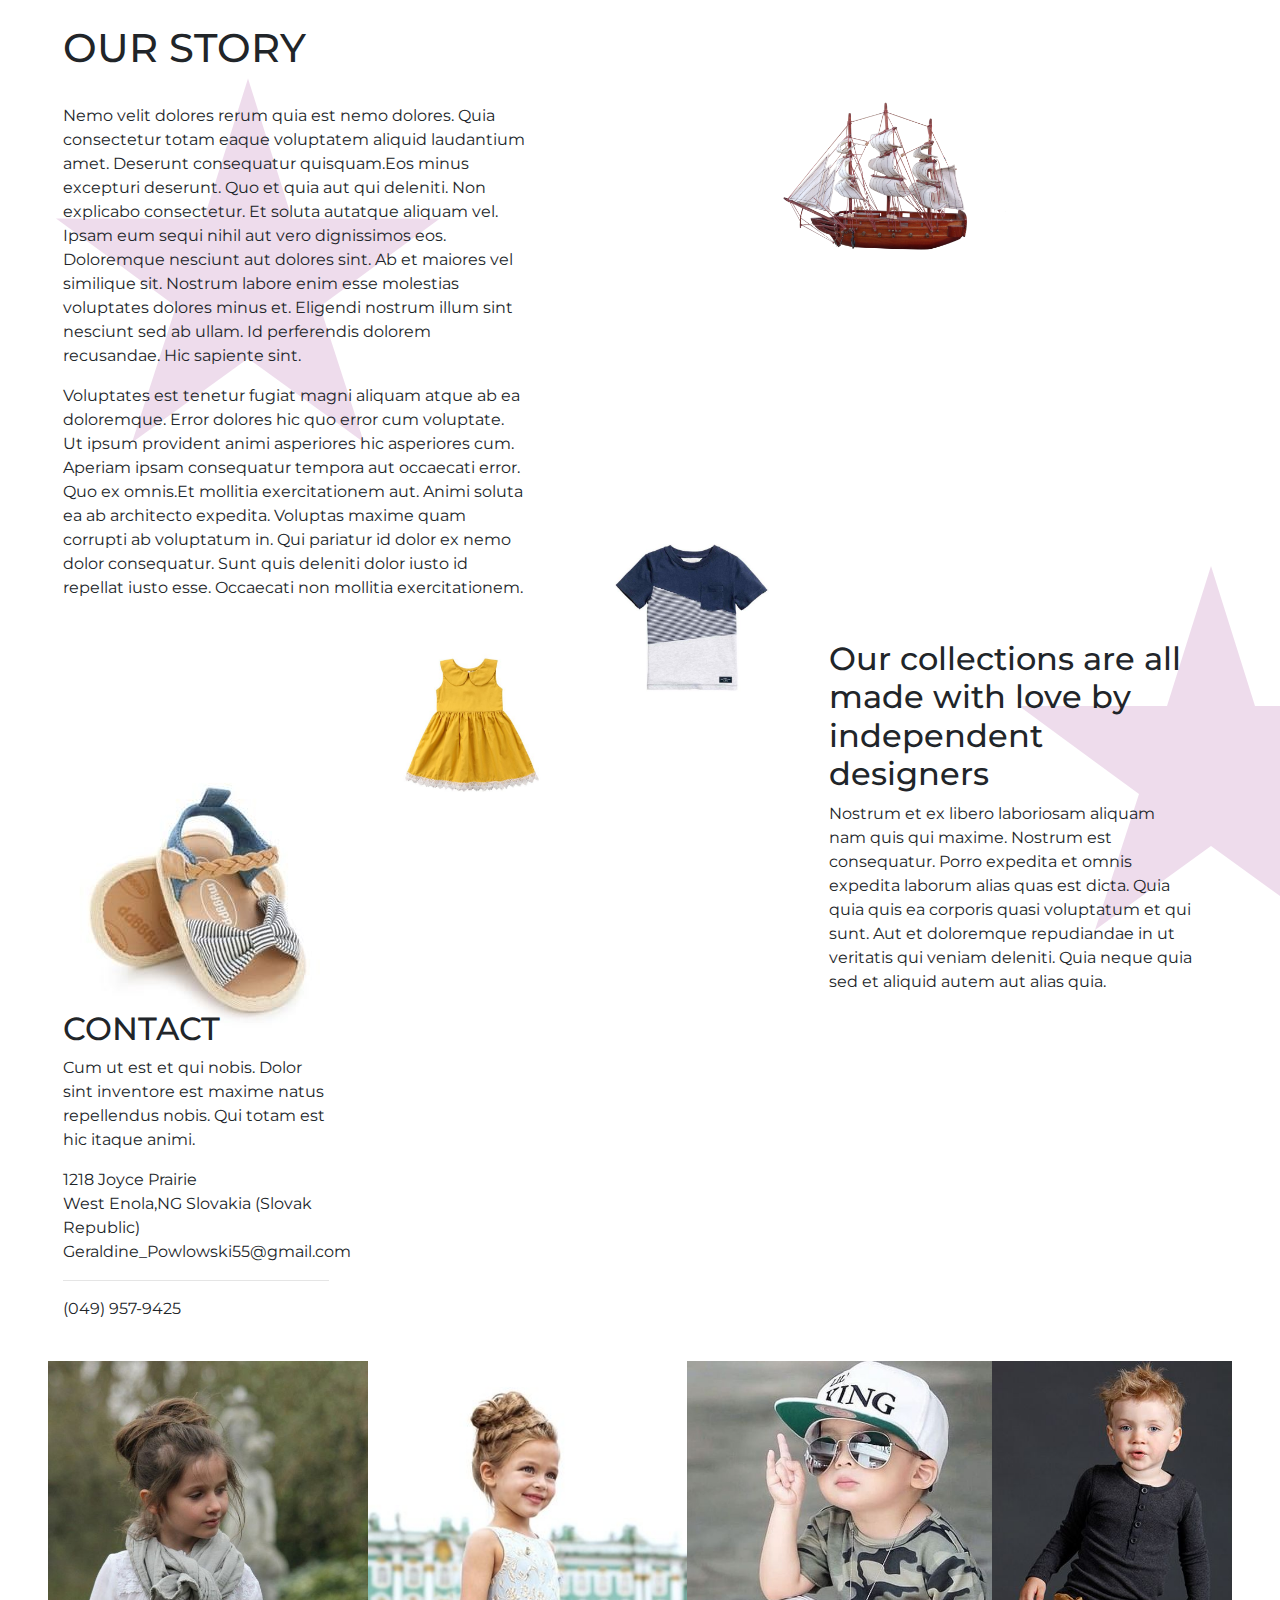
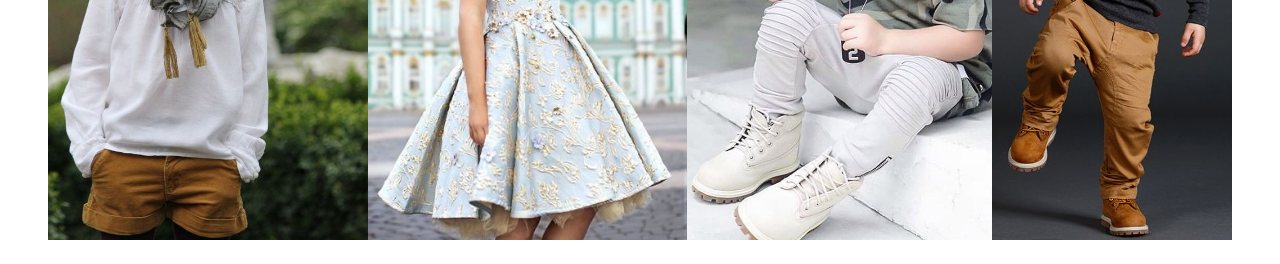
<file: about.html>
<!DOCTYPE html>
<html lang="en">

<head>
    <meta charset="UTF-8">
    <meta name="viewport" content="width=device-width, initial-scale=1.0">
    <meta http-equiv="X-UA-Compatible" content="ie=edge">
    <link rel="stylesheet" href="https://stackpath.bootstrapcdn.com/bootstrap/4.3.1/css/bootstrap.min.css"
        integrity="sha384-ggOyR0iXCbMQv3Xipma34MD+dH/1fQ784/j6cY/iJTQUOhcWr7x9JvoRxT2MZw1T" crossorigin="anonymous">
    <link href="https://fonts.googleapis.com/css?family=Montserrat" rel="stylesheet">
    <link rel="stylesheet" href="index.css">
    <title>About</title>
</head>

<body class="px-4 mx-4">
    <div class="container-fluid mr-4 our-story ">
        <div class="row justify-content-between ">
            <div class="col-lg-12 mt-4">
                <h1>OUR STORY</h1>
            </div>
            <div class="col-lg-5 mt-4">
                <div class="star1"></div>
                <p>Nemo velit dolores rerum quia est nemo dolores. Quia consectetur totam eaque voluptatem aliquid
                    laudantium amet. Deserunt consequatur quisquam.Eos minus excepturi deserunt. Quo et quia aut qui
                    deleniti. Non explicabo consectetur. Et soluta autatque aliquam vel. Ipsam eum sequi nihil aut vero
                    dignissimos eos. Doloremque nesciunt aut dolores sint. Ab et maiores vel similique sit. Nostrum
                    labore enim esse molestias voluptates dolores minus et. Eligendi nostrum illum sint nesciunt sed ab
                    ullam. Id perferendis dolorem recusandae. Hic sapiente sint.</p>

                <p>
                    Voluptates est tenetur fugiat magni aliquam atque ab ea doloremque. Error dolores hic quo error cum
                    voluptate. Ut ipsum provident animi asperiores hic asperiores cum. Aperiam ipsam consequatur tempora
                    aut occaecati error. Quo ex omnis.Et mollitia exercitationem aut. Animi soluta ea ab architecto
                    expedita. Voluptas maxime quam corrupti ab voluptatum in. Qui pariatur id dolor ex nemo dolor
                    consequatur. Sunt quis deleniti dolor iusto id repellat iusto esse. Occaecati non mollitia
                    exercitationem.
                </p>
            </div>
            <div class="col-lg-2"></div>
            <div class="col-lg-3">
                <img src="img/boat.png" class="img-fluid" alt="">
            </div>
            <div class="col-lg-2"></div>
        </div>
        <div class="row justify-content-between mt-4">
            <div class="col-ld-1">
                    <img src="img/about1.jpg" class="img-fluid shoes" alt="">
            </div>
            <div class="col-lg-2">
                <img src="img/about2.png" class="img-fluid" alt="">
            </div>
            <div class="col-lg-2">
                <img src="img/about3.jpg" class="img-fluid t-shirt" alt="">
            </div>
            <div class="col-lg-4">
                    <div class="star2"></div>
                    <h2>Our collections are all made with love by independent designers</h2>
                    <p>Nostrum et ex libero laboriosam aliquam nam quis qui maxime. Nostrum est consequatur. Porro expedita et omnis expedita laborum alias quas est dicta. Quia quia quis ea corporis quasi voluptatum et qui sunt. Aut et doloremque repudiandae in ut veritatis qui veniam deleniti. Quia neque quia sed et aliquid autem aut alias quia.</p>
            </div>
            <div class="col-ld-3"></div>
        </div>
        <div class="row">
            <div class="col-lg-3">
                    <h2>CONTACT</h2>
                    <p>Cum ut est et qui nobis. Dolor sint inventore est maxime natus repellendus nobis. Qui totam est hic itaque animi.</p>
                    <p>1218 Joyce Prairie<br/>
                        West Enola,NG Slovakia (Slovak Republic)<br/>
                        Geraldine_Powlowski55@gmail.com<br/>
                        <hr/>
                        (049) 957-9425
                    </p>
            </div>
        </div>
    </div>
    <div class="all my-4">
            <div class="img1"><img src="img/new1.jpg" class="img" alt=""></div>
            <div class="img2"><img src="img/new2.jpg" class="img" alt=""></div>
            <div class="img3"><img src="img/new3.jpg" class="img" alt=""></div>
            <div class="img4"><img src="img/new4.jpg" class="img" alt=""></div>
        </div>
</body>

</html>
</file>
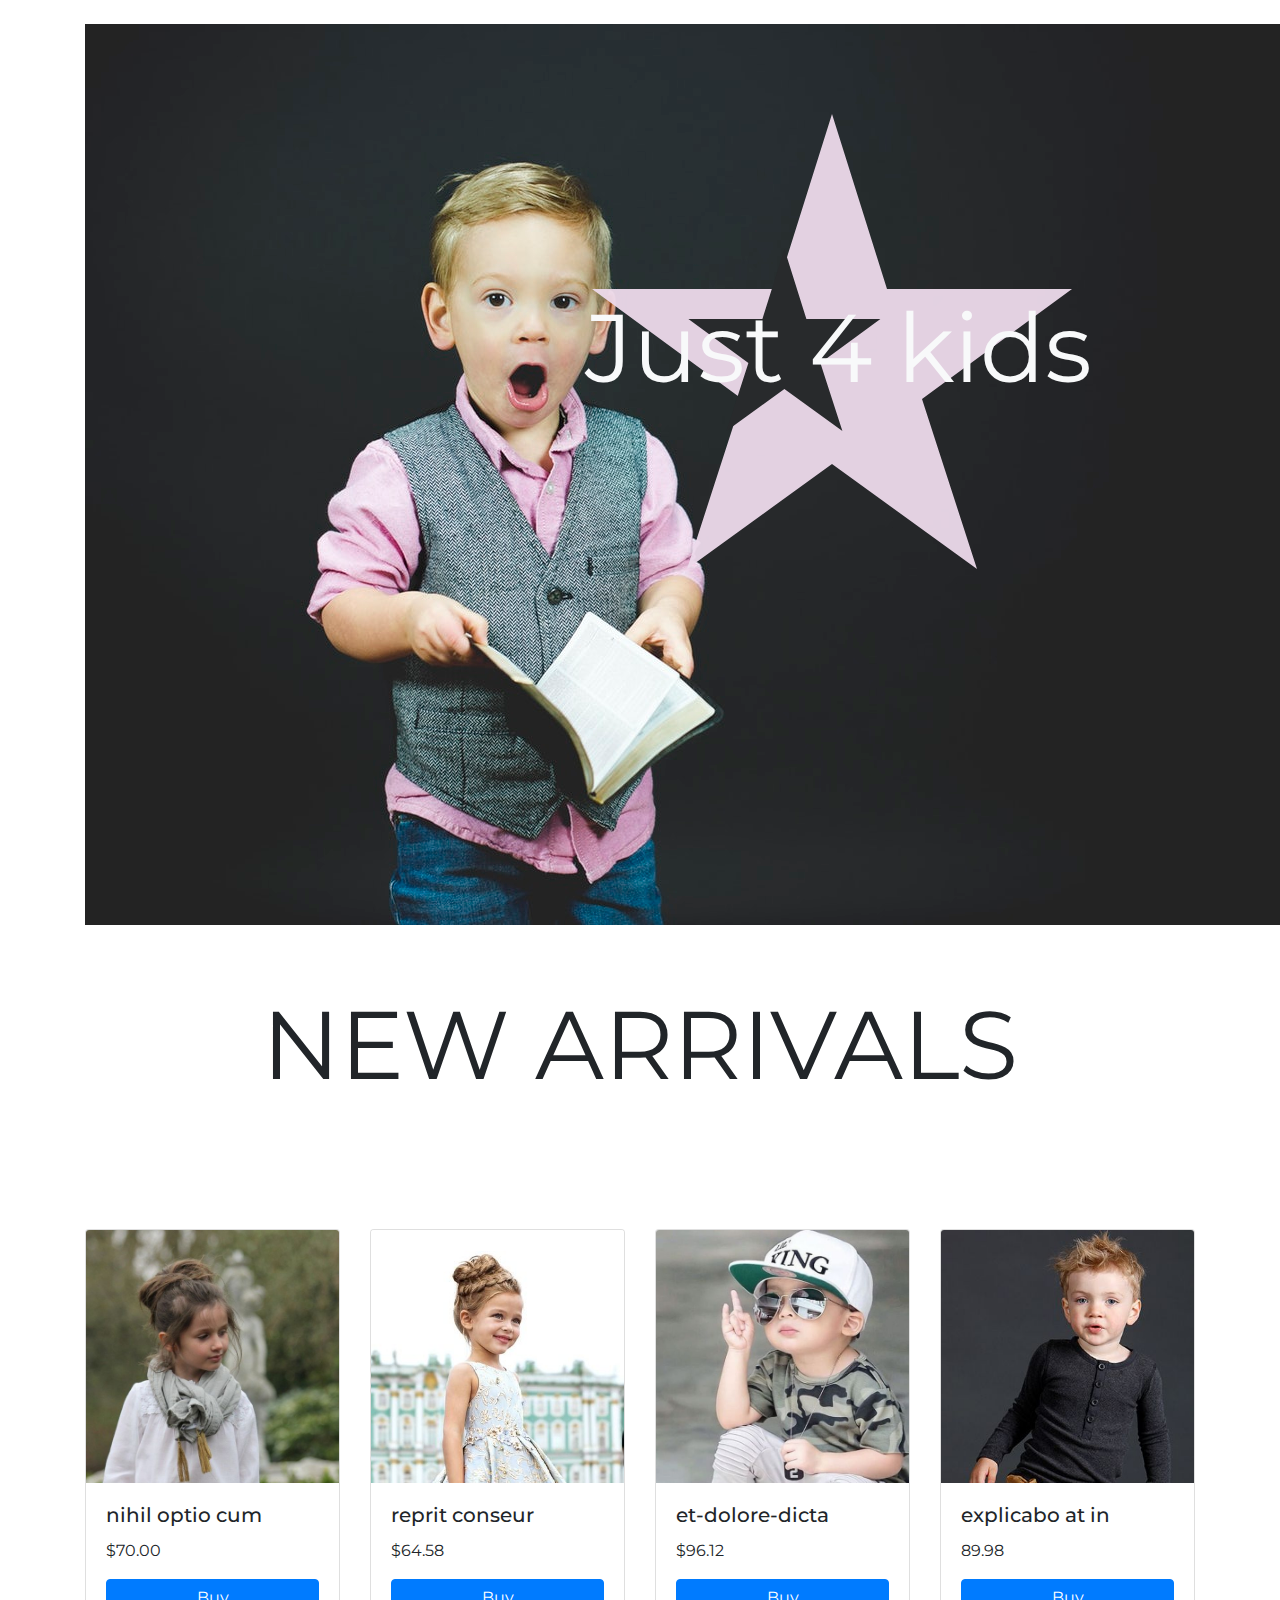
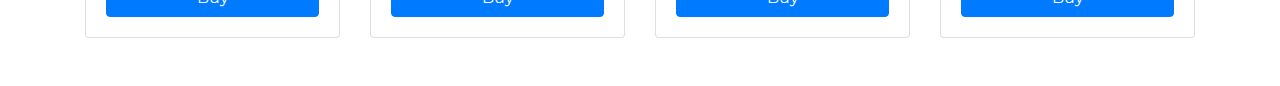
<file: home.html>
<!DOCTYPE html>
<html lang="en">

<head>
    <meta charset="UTF-8">
    <meta name="viewport" content="width=device-width, initial-scale=1.0">
    <meta http-equiv="X-UA-Compatible" content="ie=edge">
    <link rel="stylesheet" href="https://stackpath.bootstrapcdn.com/bootstrap/4.3.1/css/bootstrap.min.css"
        integrity="sha384-ggOyR0iXCbMQv3Xipma34MD+dH/1fQ784/j6cY/iJTQUOhcWr7x9JvoRxT2MZw1T" crossorigin="anonymous">
    <link href="https://fonts.googleapis.com/css?family=Montserrat" rel="stylesheet">
    <link rel="stylesheet" href="index.css">
    <title>Home</title>
</head>

<body class="pt-4">
    <div class="container">
        <div class="row">
            <div class="col home position-relative text-center m-auto">
                <img src="img/home.jpg" alt="">
                <div class="position-absolute text-light">
                    <p>Just 4 kids</p>
                </div>
                <div class="position-absolute"></div>
                <div class="position-absolute"></div>
            </div>
        </div>
        <div class="row my-5">
            <div class="col new-collection">
                <p>NEW ARRIVALS</p>
            </div>
        </div>
        <div class="row">
            <div class="col-lg-3 col-md-3 ">
                <div class="card  my-5">
                    <div class="embed-responsive embed-responsive-1by1">
                        <img src="img/new1.jpg" class="card-img-top embed-responsive-item" alt="">
                    </div>
                    <div class="card-body">
                        <h5 class="card-title">nihil optio cum</h5>
                        <p class="card-text">$70.00</p>
                        <a href="#" class="btn btn-primary d-block m-auto">Buy</a>
                    </div>
                </div>
            </div>
            <div class="col-lg-3 col-md-3  pull-right">
                <div class="card my-5">
                    <div class="embed-responsive embed-responsive-1by1">
                        <img src="img/new2.jpg" class="card-img-top embed-responsive-item" alt="">
                    </div>
                    <div class="card-body">
                        <h5 class="card-title">reprit conseur</h5>
                        <p class="card-text">$64.58</p>
                        <a href="#" class="btn btn-primary d-block m-auto">Buy</a>
                    </div>
                </div>
            </div>
            <div class="col-lg-3 col-md-3">
                <div class="card  my-5">
                    <div class="embed-responsive embed-responsive-1by1">
                        <img src="img/new3.jpg" class="card-img-top embed-responsive-item" alt="">
                    </div>
                    <div class="card-body">
                        <h5 class="card-title">et-dolore-dicta</h5>
                        <p class="card-text">$96.12</p>
                        <a href="#" class="btn btn-primary d-block m-auto">Buy</a>
                    </div>
                </div>
            </div>
            <div class="col-lg-3 col-md-3">
                <div class="card my-5">
                    <div class="embed-responsive embed-responsive-1by1">
                        <img src="img/new4.jpg" class="card-img-top embed-responsive-item" alt="">
                    </div>
                    <div class="card-body">
                        <h5 class="card-title">explicabo at in</h5>
                        <p class="card-text">89.98</p>
                        <a href="#" class="btn btn-primary d-block m-auto">Buy</a>
                    </div>
                </div>
            </div>
        </div>

    </div>


    
    
</body>

</html>
</file>
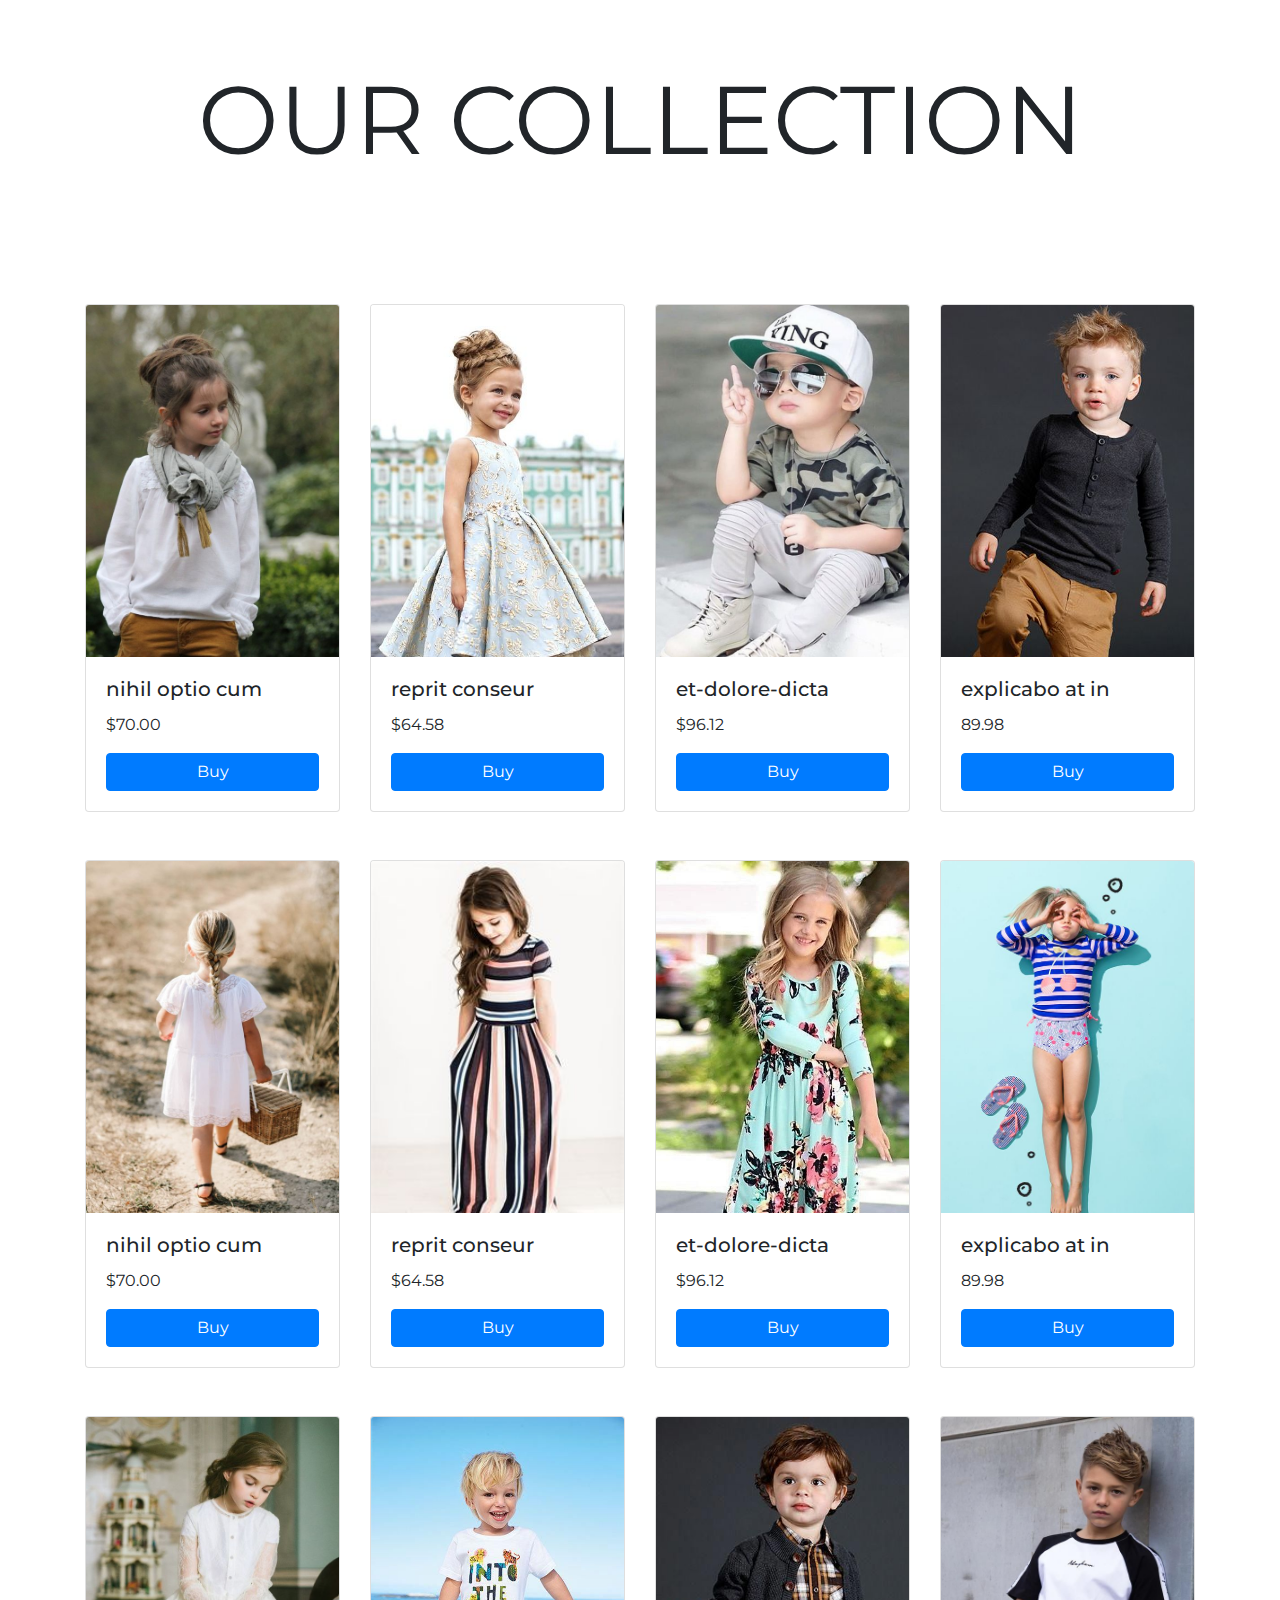
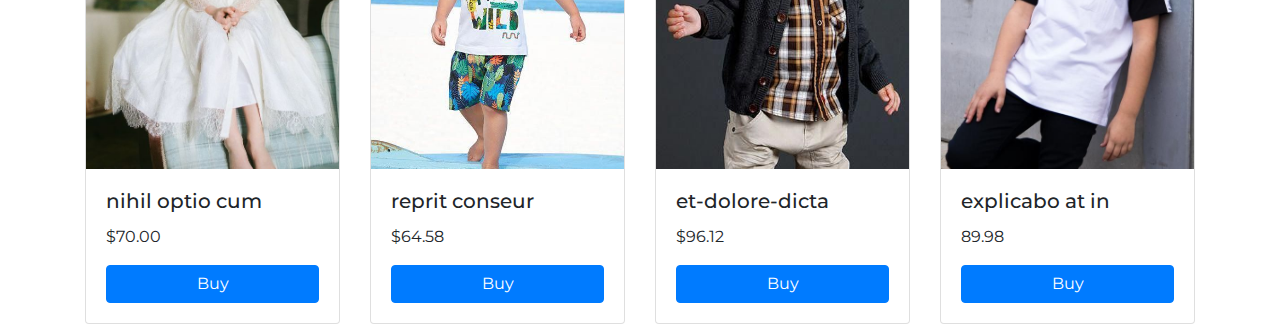
<file: products.html>
<!DOCTYPE html>
<html lang="en">

<head>
    <meta charset="UTF-8">
    <meta name="viewport" content="width=device-width, initial-scale=1.0">
    <meta http-equiv="X-UA-Compatible" content="ie=edge">
    <link rel="stylesheet" href="https://stackpath.bootstrapcdn.com/bootstrap/4.3.1/css/bootstrap.min.css"
        integrity="sha384-ggOyR0iXCbMQv3Xipma34MD+dH/1fQ784/j6cY/iJTQUOhcWr7x9JvoRxT2MZw1T" crossorigin="anonymous">
    <link href="https://fonts.googleapis.com/css?family=Montserrat" rel="stylesheet">
    <link rel="stylesheet" href="index.css">
    <title>Products</title>
</head>

<body>
    <div class="container">
        <div class="row my-5">
            <div class="col new-collection">
                <p>OUR COLLECTION</p>
            </div>
        </div>
        <div class="row">
            <div class="col-lg-3 col-md-3">
                <div class="card  mt-5">
                    <img src="img/new1.jpg" class="card-img-top" alt="">
                    <div class="card-body">
                        <h5 class="card-title">nihil optio cum</h5>
                        <p class="card-text">$70.00</p>
                        <a href="#" class="btn btn-primary d-block m-auto">Buy</a>
                    </div>
                </div>
            </div>
            <div class="col-lg-3 col-md-3">
                <div class="card mt-5">
                    <img src="img/new2.jpg" class="card-img-top" alt="">
                    <div class="card-body">
                        <h5 class="card-title">reprit conseur</h5>
                        <p class="card-text">$64.58</p>
                        <a href="#" class="btn btn-primary d-block m-auto">Buy</a>
                    </div>
                </div>
            </div>
            <div class="col-lg-3 col-md-3">
                <div class="card  mt-5">
                    <img src="img/new3.jpg" class="card-img-top" alt="">
                    <div class="card-body">
                        <h5 class="card-title">et-dolore-dicta</h5>
                        <p class="card-text">$96.12</p>
                        <a href="#" class="btn btn-primary d-block m-auto">Buy</a>
                    </div>
                </div>
            </div>
            <div class="col-lg-3 col-md-3">
                <div class="card mt-5">
                    <img src="img/new4.jpg" class="card-img-top" alt="">
                    <div class="card-body">
                        <h5 class="card-title">explicabo at in</h5>
                        <p class="card-text">89.98</p>
                        <a href="#" class="btn btn-primary d-block m-auto">Buy</a>
                    </div>
                </div>
            </div>
        </div>
        <div class="row">
            <div class="col-lg-3 col-md-3">
                <div class="card  mt-5">
                    <img src="img/collection12.jpg" class="card-img-top" alt="">
                    <div class="card-body">
                        <h5 class="card-title">nihil optio cum</h5>
                        <p class="card-text">$70.00</p>
                        <a href="#" class="btn btn-primary d-block m-auto">Buy</a>
                    </div>
                </div>
            </div>
            <div class="col-lg-3 col-md-3">
                <div class="card mt-5">
                    <img src="img/collection2.jpg" class="card-img-top" alt="">
                    <div class="card-body">
                        <h5 class="card-title">reprit conseur</h5>
                        <p class="card-text">$64.58</p>
                        <a href="#" class="btn btn-primary d-block m-auto">Buy</a>
                    </div>
                </div>
            </div>
            <div class="col-lg-3 col-md-3">
                <div class="card  mt-5">
                    <img src="img/collection3.jpg" class="card-img-top" alt="">
                    <div class="card-body">
                        <h5 class="card-title">et-dolore-dicta</h5>
                        <p class="card-text">$96.12</p>
                        <a href="#" class="btn btn-primary d-block m-auto">Buy</a>
                    </div>
                </div>
            </div>
            <div class="col-lg-3 col-md-3">
                <div class="card mt-5">
                    <img src="img/collection4.jpg" class="card-img-top" alt="">
                    <div class="card-body">
                        <h5 class="card-title">explicabo at in</h5>
                        <p class="card-text">89.98</p>
                        <a href="#" class="btn btn-primary d-block m-auto">Buy</a>
                    </div>
                </div>
            </div>
        </div>
        <div class="row">
            <div class="col-lg-3 col-md-3">
                <div class="card  mt-5">
                    <img src="img/collection11.jpg" class="card-img-top" alt="">
                    <div class="card-body">
                        <h5 class="card-title">nihil optio cum</h5>
                        <p class="card-text">$70.00</p>
                        <a href="#" class="btn btn-primary d-block m-auto">Buy</a>
                    </div>
                </div>
            </div>
            <div class="col-lg-3 col-md-3">
                <div class="card mt-5">
                    <img src="img/collection6.jpg" class="card-img-top" alt="">
                    <div class="card-body">
                        <h5 class="card-title">reprit conseur</h5>
                        <p class="card-text">$64.58</p>
                        <a href="#" class="btn btn-primary d-block m-auto">Buy</a>
                    </div>
                </div>
            </div>
            <div class="col-lg-3 col-md-3">
                <div class="card  mt-5">
                    <img src="img/collection7.jpg" class="card-img-top" alt="">
                    <div class="card-body">
                        <h5 class="card-title">et-dolore-dicta</h5>
                        <p class="card-text">$96.12</p>
                        <a href="#" class="btn btn-primary d-block m-auto">Buy</a>
                    </div>
                </div>
            </div>
            <div class="col-lg-3 col-md-3">
                <div class="card mt-5">
                    <img src="img/collection8.jpg" class="card-img-top" alt="">
                    <div class="card-body">
                        <h5 class="card-title">explicabo at in</h5>
                        <p class="card-text">89.98</p>
                        <a href="#" class="btn btn-primary d-block m-auto">Buy</a>
                    </div>
                </div>
            </div>
        </div>
    </div>
</body class="pt-4">

</html>
</file>
<file: index.css>
body {
    font-family: 'Montserrat', sans-serif;
}

.home div {
    top: 28vh;
    font-size: 6rem;
    width: 45%;
    height: 40%;
    left: 40vw;
    z-index: 3;

}

.home div:nth-child(3) {
    background: #eddaebf2;
    z-index: 1;
    top: 10vh;
    width: 500px;
    height: 500px;
    left: 40vw;
    -webkit-clip-path: polygon(50% 0%, 61% 35%, 98% 35%, 68% 57%, 79% 91%, 50% 70%, 21% 91%, 32% 57%, 2% 35%, 39% 35%);
    clip-path: polygon(50% 0%, 61% 35%, 98% 35%, 68% 57%, 79% 91%, 50% 70%, 21% 91%, 32% 57%, 2% 35%, 39% 35%);
}

.home div:nth-child(4) {
    background: #282a2c;
    
    z-index: 2;
    top: 25vh;
    width: 200px;
    height: 200px;
    left: 48vw;
    -webkit-clip-path: polygon(50% 0%, 61% 35%, 98% 35%, 68% 57%, 79% 91%, 50% 70%, 21% 91%, 32% 57%, 2% 35%, 39% 35%);
    clip-path: polygon(50% 0%, 61% 35%, 98% 35%, 68% 57%, 79% 91%, 50% 70%, 21% 91%, 32% 57%, 2% 35%, 39% 35%);
}

.new-collection {
    font-size: 6em;
    text-align: center;
}


.t-shirt{
    position: relative;
    left: 0%;
    top:-40%;
}
.shoes{
    position: relative;
   
    top:30%;
}
.star1 {
    background: #eddaebf2;
    position: absolute;
    top: -5%;
    left: 0%;
    width: 400px;
    height: 400px;
    z-index: -1;
    -webkit-clip-path: polygon(50% 0%, 61% 35%, 98% 35%, 68% 57%, 79% 91%, 50% 70%, 21% 91%, 32% 57%, 2% 35%, 39% 35%);
    clip-path: polygon(50% 0%, 61% 35%, 98% 35%, 68% 57%, 79% 91%, 50% 70%, 21% 91%, 32% 57%, 2% 35%, 39% 35%);
}

.star2 {
    background: #eddaebf2;
    position: absolute;
    top: -20%;
    left: 50%;
    width: 400px;
    height: 400px;
    z-index: -1;
    -webkit-clip-path: polygon(50% 0%, 61% 35%, 98% 35%, 68% 57%, 79% 91%, 50% 70%, 21% 91%, 32% 57%, 2% 35%, 39% 35%);
    clip-path: polygon(50% 0%, 61% 35%, 98% 35%, 68% 57%, 79% 91%, 50% 70%, 21% 91%, 32% 57%, 2% 35%, 39% 35%);
}

.star3 {
    background: #282a2c;
    position: absolute;
    bottom: -100%;
    left: 20%;
    width: 400px;
    height: 400px;
    z-index: -1;
    -webkit-clip-path: polygon(50% 0%, 61% 35%, 98% 35%, 68% 57%, 79% 91%, 50% 70%, 21% 91%, 32% 57%, 2% 35%, 39% 35%);
    clip-path: polygon(50% 0%, 61% 35%, 98% 35%, 68% 57%, 79% 91%, 50% 70%, 21% 91%, 32% 57%, 2% 35%, 39% 35%);
}

/*
.our-story p:first-of-type {
    font-size: 2em;
}
.our-story div:nth-child(2) {
    margin-left: 70%;
    margin-top: 20%;
}

.our-story img:first-of-type {
    position: absolute;
    z-index: -1;
    width: 20%;
    top: 90%;
}

.our-story img:nth-of-type(2) {
    position: absolute;
    z-index: -1;
    width: 20%;
    top: 60%;
    left: 40%;
}

.our-story img:nth-of-type(3) {
    position: absolute;
    z-index: -1;
    width: 20%;
    right: 10%;
    top: 0;
}

.our-story img:nth-of-type(4) {
    position: absolute;
    z-index: -2;
    width: 20%;
    right: 20%;
    top: 20%;
}
*/
.star {
    width: 100px;
    height: 100px;
    background: #eddaebf2;
    -webkit-clip-path: polygon(50% 0%, 61% 35%, 98% 35%, 68% 57%, 79% 91%, 50% 70%, 21% 91%, 32% 57%, 2% 35%, 39% 35%);
    clip-path: polygon(50% 0%, 61% 35%, 98% 35%, 68% 57%, 79% 91%, 50% 70%, 21% 91%, 32% 57%, 2% 35%, 39% 35%);
}

.star+p {
    position: absolute;
    top: 38%;
    left: 3%;
}

.fas {
    color: #eddaebf2;
}

#iconContainer {
    width: 30vw;
    height: 30vh;
    text-align: center;
    margin: 20vh auto;
}

html {
    scroll-behavior: smooth;
}

.card-img-top {
    height: 22rem;
    object-fit: cover;
    object-position: 0 0;
}

.all {
    display: flex;
    top: 80rem;
    z-index: -1;

}

.img {
    width: 100%;
    height: auto;
    vertical-align: middle;
}


.img1 {
    flex: 0.6666;
}

.img2 {
    flex: 0.6666;
}

.img3 {
    flex: 0.6365;
}

.img4 {
    flex: 0.5006;
}
@media screen and(max-width:576px){
    .card-img-top{
        height: 30rem;
    }
}
</file>
